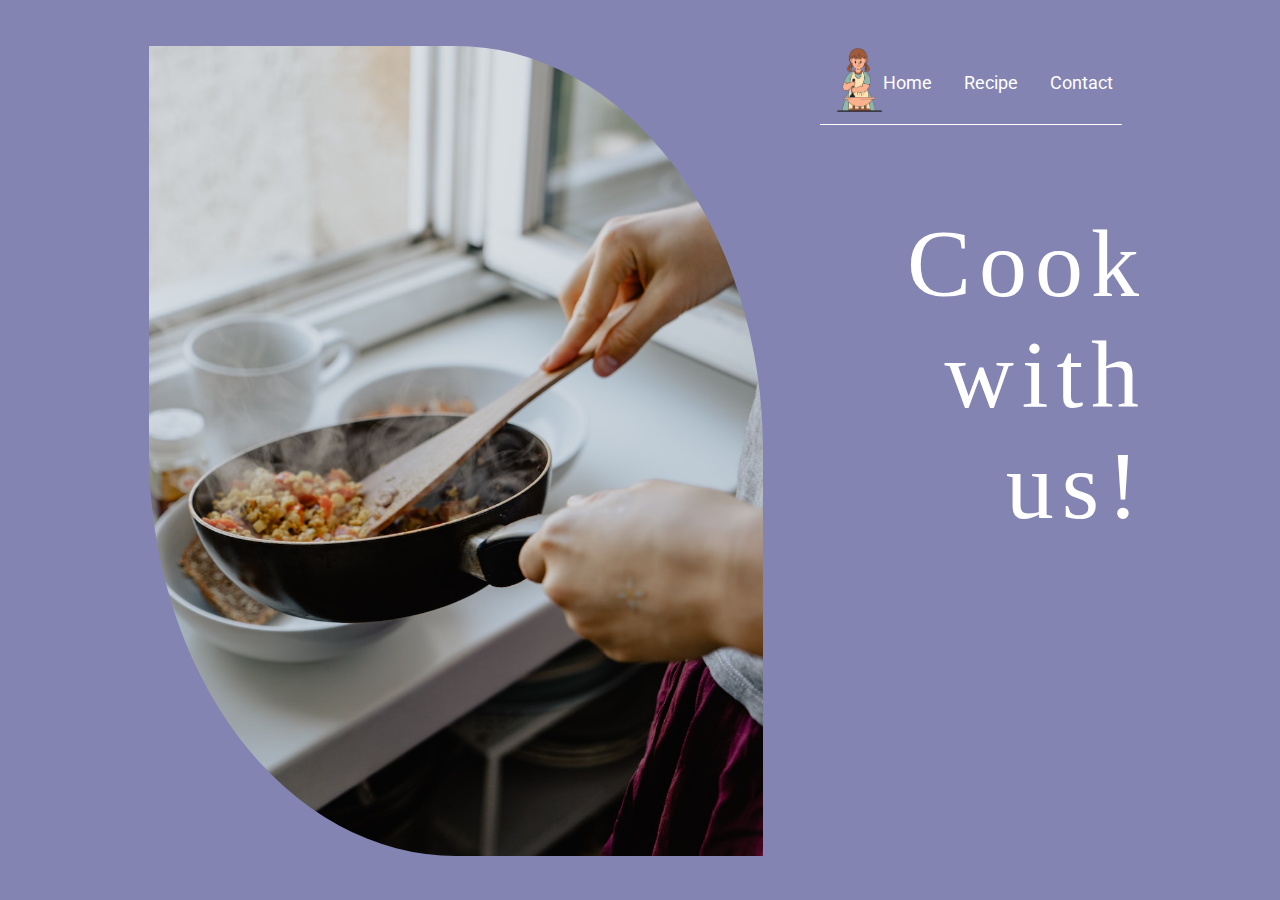
<file: index.html>
<!DOCTYPE html>
<html lang="en">

<head>
    <meta charset="UTF-8">
    <meta http-equiv="X-UA-Compatible" content="IE=edge">
    <meta name="viewport" content="width=device-width, initial-scale=1.0">
    <title>Document</title>
    <link rel="stylesheet" href="style.css">
</head>

<body>

    <div class="home">

        <div class="container">

            <div class="img">
                <img src="img/home.jpg" alt="" class="homeimg">
            </div>

            <div class="content">

                <div class="navigation">

                    <a href="">
                        <img src="img/logo.png" alt="" class="logo">
                    </a>

                    <div class="links">
                        <a href="">Home</a>
                        <a href="recipes.html">Recipe</a>
                        <a href="">Contact</a>
                    </div>

                </div>


                <h1>Cook <br> with us!</h1>

            </div>

        </div>

    </div>

</body>

</html>
</file>
<file: style.css>
@import url('https://fonts.googleapis.com/css2?family=Kalam&family=Poppins:wght@100&family=Roboto:wght@300&family=Rochester&display=swap');

* {
    margin: 0;
    padding: 0;
    color: white;
    text-decoration: none;
}

html {
    overflow-x: hidden;
}

body {
    background-color: #8484b3;
}

.home {
    min-height: 100vh;
    width: 100%;
}

.home .container {
    width: 80%;
    height: 90vh;
    padding: 0;
    padding-top: 3rem;
}

.home .content {
    position: relative;
    width: fit-content;
    text-align: right;
    left: 0;
    padding-top: 7rem;
    min-height: 80vh;
    padding-right: 1rem;
    padding-left: 5rem;
    display: flex;
    justify-content: center;
    margin: auto;
    flex: 1;
}

.home .content h1 {
    font-family: 'Rochester';
    margin-top: 3rem;
    font-size: 6rem;
    letter-spacing: 0.5rem;
    font-weight: 100;
}

.navigation {
    width: 85%;
    display: flex;
    justify-content: space-between;
    position: absolute;
    padding-right: 0rem;
    padding-left: 1rem;
    margin-right: 9rem;
    margin-left: 2rem;
    top: 0;
    font-family: 'Roboto';
    font-size: 1.15rem;
    padding-bottom: 0.5rem;
    border-bottom: 1px solid white;
}

.links {
    display: flex;
    justify-content: center;
}

.links a {
    margin: auto;
    margin-right: 2rem;
    transition: 0.4s;
}

.links a:hover {
    padding-bottom: 0.5rem;
    font-weight: 900;
    text-shadow: 0rem 1rem 0.5rem black;
}

.homeimg {
    height: 90vh;
    border-top-right-radius: 50%;
    border-bottom-left-radius: 50%;
    padding: 2rem;
    margin-right: 2rem;
    flex: 1;
}

.logo {
    height: 4rem;
}

.container {
    margin: auto;
    padding: 1rem;
    width: 80%;
    align-items: center;
    align-content: center;
    display: flex;
    justify-content: center;
}

.grid {
    width: 100%;
    display: grid;
    grid-template-columns: repeat(auto-fit, minmax(15rem, 1fr));
    gap: 2rem;
}

.box {
    background-color: #fff;
    color: #8484b3;
    position: relative;
    z-index: 1;
    text-align: center;
}

.box .content {
    padding: 1rem;
    padding-top: 0.5rem;
    margin-top: 0;
    color: #8484b3;
}

.box .content h2 {
    font-size: 2rem;
    color: #8484b3;
    font-family: 'Rochester';
    margin-bottom: 1.5rem;
}

.box .content p {
    width: 90%;
    margin: auto;
    margin-bottom: 1.75rem;
    color: #50506d;
}

.box .icons {
    display: flex;
    margin: auto;
    width: fit-content;
}

.box .icons i {
    padding: 0.5rem;
    font-size: 1.15rem;
    border: 1px solid rgb(75, 75, 75);
    margin: 0.25rem;
    color: rgb(75, 75, 75);
    cursor: pointer;
    transition: 0.5s;
}

.icons i:hover {
    color: black;
    border-color: black;
    border-top-right-radius: 100%;
    border-top-left-radius: 100%;

}

.add {
    position: absolute;
    top: -0.5rem;
    right: -0.5rem;
    padding: 0.75rem;
    background-color: #ffffffd1;
    color: black;
    width: 1rem;
    height: 1rem;
    border-radius: 100%;
    cursor: pointer;
    z-index: 500;
    transition: 0.25s;
    font-size: 1rem;
}

.add i {
    color: #8484b3;
}

.add:hover i {
    animation: flip 1s;
}

@keyframes flip {
    0% {}

    100% {
        transform: rotate(360deg);
    }
}

.box img {
    height: 6rem;
    width: 6rem;
    border-radius: 100%;
    margin-top: 2rem;
    border: 5px solid #fff;
    padding: 0.25rem;
}

.box::before {
    content: "";
    background-color: gray;
    left: 0;
    top: 0;
    position: absolute;
    width: 100%;
    height: 5rem;
    z-index: -1;
}

.box:nth-child(1n+1)::before {
    background-color: #ffd7ae;
}

.box:nth-child(2n+2)::before {
    background-color: #9ad9ff;
}

.box:nth-child(3n+3)::before {
    background-color: #ffc6e3;
}

.box:nth-child(4n+4)::before {
    background-color: #a3fde2;
}

.box:nth-child(5n+5)::before {
    background-color: #ff97a3;
}

.pages {
    display: flex;
    min-height: 100vh;
    width: 800%;
    transition: 1s;
}

.page {
    text-align: center;
    display: flex;
    flex-direction: column;
    justify-content: center;
    width: 12.5%;
}

.page .content {
    font-family: sans-serif;
    padding: 1rem;
    width: 50%;
    margin: auto;
}

.page .content .need {
    margin: 1rem;
}

.page .content .need h3 {
    margin-bottom: 0.5rem;
}

.page .content h2 {
    font-size: 3rem;
    margin: 1rem;
    font-family: 'Rochester';
}

.page .content .buttons {
    margin: 2rem;
}

.page .content .buttons i {
    padding: 0 0.5rem;
    font-size: 2rem;
    position: relative;
    transition: 0.25s;
    cursor: pointer;
}

.page .content .buttons i:hover {
    color: #afafdc;
}

.page img {
    height: 10rem;
    width: 10rem;
    border-radius: 100%;
    margin-top: 4.5rem;
}

.page1 {
    transform: translateX(-12.5%);
}

.page2 {
    transform: translateX(-25%);
}

.page3 {
    transform: translateX(-37.5%);
}

.page4 {
    transform: translateX(-50%);
}

.page5 {
    transform: translateX(-62.5%);
}

.page6 {
    transform: translateX(-75%);
}

.double {
    color: black;
    padding: 0.5rem 1rem;
    border-radius: 0;
    margin-top: 2rem;
    border: none;
    outline: none;
    cursor: pointer;
}

.double option {
    color: black;
    border-radius: 0;
}

.nav2 {
    width: 100%;
    box-sizing: border-box;
    margin: 0;
    padding: 0.2rem 11%;
    z-index: 999;
}

.row {
    display: flex;
}

.row .need {
    flex: 1;
    padding-right: 2.5rem;
    border-right: 2px dashed white;
}

.row p {
    flex: 3;
    margin: 1rem;
}

.row .need p {
    margin: 0.5rem 0;
}
</file>
